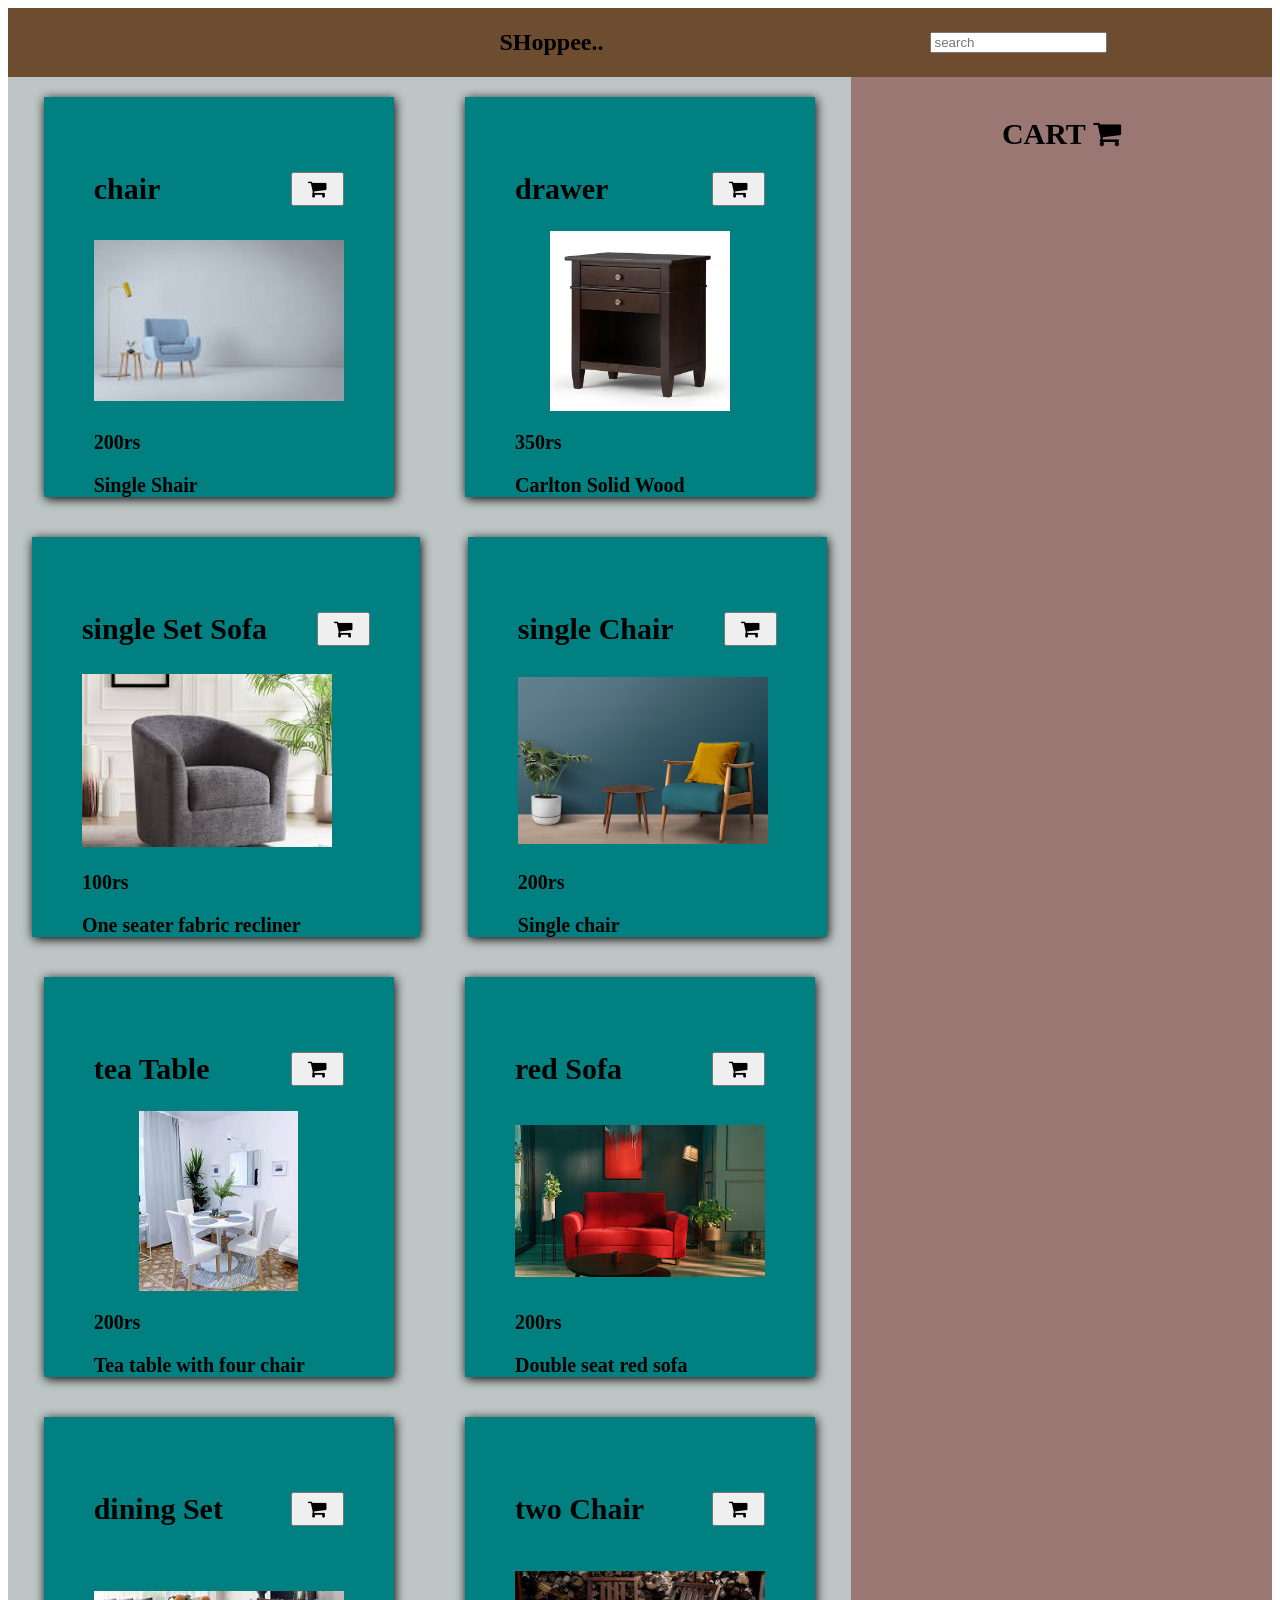
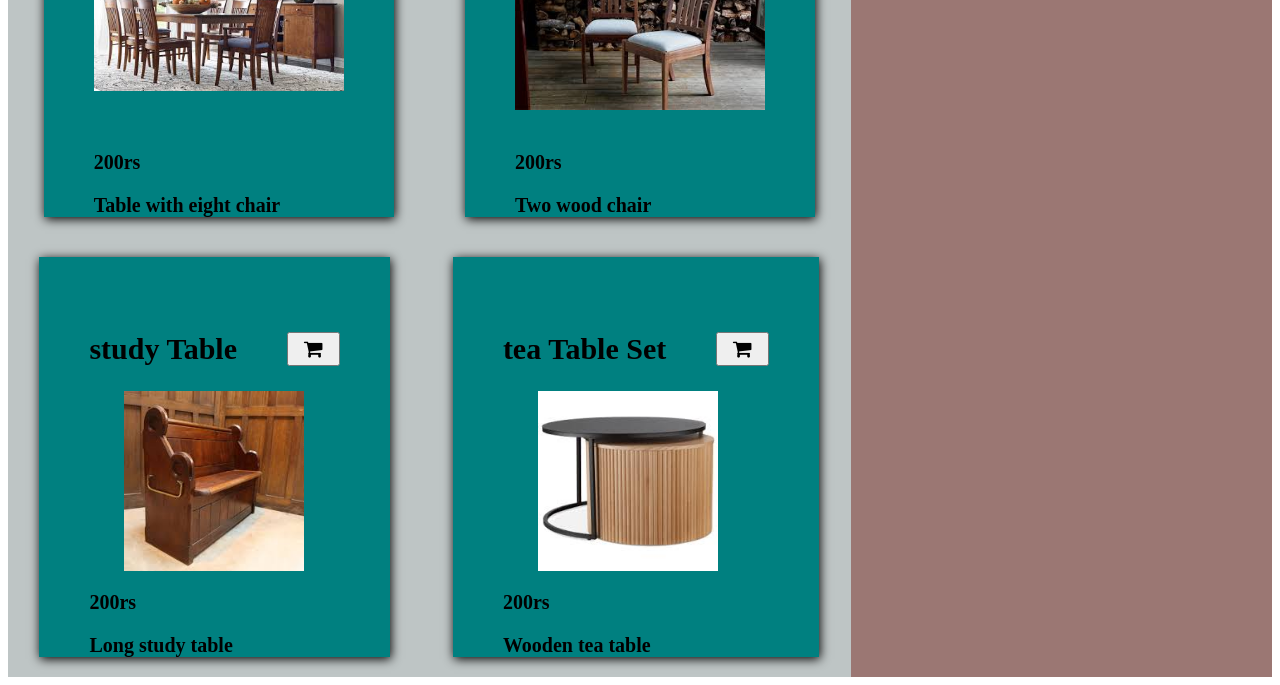
<file: Assignment-4/index.html>
<!DOCTYPE html>
<html>
<head>
    <meta charset="UTF-8">
    <meta name="viewport" content="width=device-width, initial-scale=1.0">
    <title>shoppee</title>
    <link rel="stylesheet" href="css/style.css">
    <link rel="stylesheet" href="https://cdnjs.cloudflare.com/ajax/libs/font-awesome/4.7.0/css/font-awesome.min.css">
</head>
<body>
    <header>
        <i></i>
        <h2>SHoppee..</h2>
        <input type="search" placeholder="search" class="search">
    </header>
    <div class="main">
        <div class="viewProduct">
        </div>
        <div class="cart">
            <h4>CART
                <i class="fa fa-shopping-cart"></i>
            </h4>
            <div class="viewCartMain">
            </div>
        </div>
    </div>
    <script src="https://code.jquery.com/jquery-3.7.1.min.js"
        integrity="sha256-/JqT3SQfawRcv/BIHPThkBvs0OEvtFFmqPF/lYI/Cxo=" crossorigin="anonymous"></script>
    <script src="javaScript/script.js"></script>
</body>
</html>
</file>
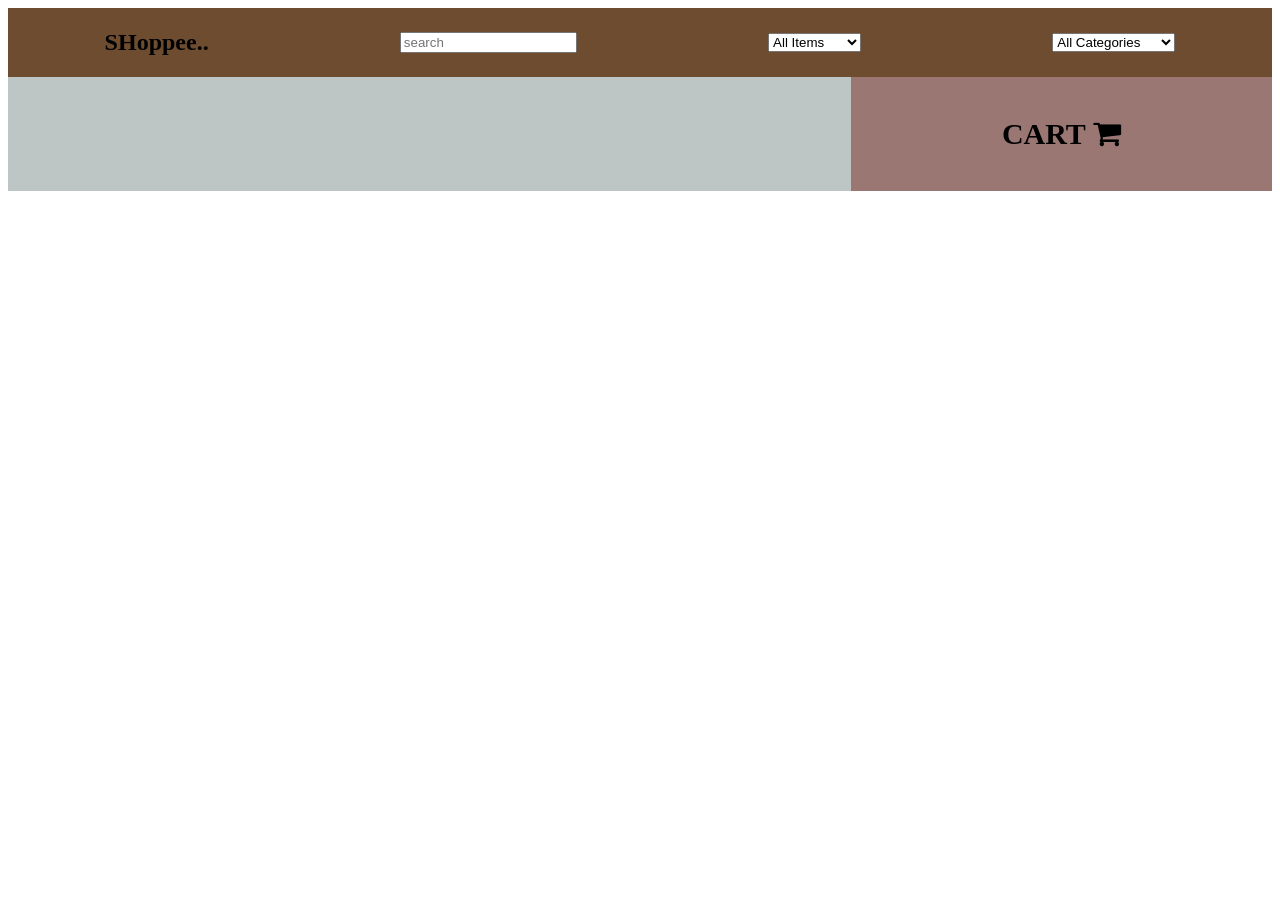
<file: Assignment-five/index.html>
<!DOCTYPE html>
<html>
<head>
    <meta charset="UTF-8">
    <meta name="viewport" content="width=device-width, initial-scale=1.0">
    <title>Document</title>
    <link rel="stylesheet" href="css/style.css">
    <link rel="stylesheet" href="https://cdnjs.cloudflare.com/ajax/libs/font-awesome/4.7.0/css/font-awesome.min.css">
</head>
<body>
    <header>
        <h2>SHoppee..</h2>
        <input type="search" placeholder="search" class="search">
        <select class="criteria">
            <option value="all" selected>All Items</option>
            <option value="lowToHigh">Low to High</option>
            <option value="HighToLow">High to low</option>
            <option value="rating">Rating</option>
        </select>
        <select class="category">
            <option value="all" selected>All Categories</option>
            <option value="smartphones"> smartPhone</option>
            <option value="laptops">Laptops</option>
            <option value="home-decoration">home-decoration</option>
            <option value="groceries">groceries</option>
            <option value="skincare">skincare</option>
            <option value="fragrances">fragrances</option>
        </select>
    </header>
    <div class="main">
        <div class="viewProduct">
        </div>
        <div class="cart">
            <h4>CART
                <i class="fa fa-shopping-cart"></i>
            </h4>
            <p class="net">Total Price: <sapn class="netPrice"></sapn> rs</p>
            <div class="viewCartMain">
            </div>
        </div>
    </div>
    <script src="https://code.jquery.com/jquery-3.7.1.min.js"integrity="sha256-/JqT3SQfawRcv/BIHPThkBvs0OEvtFFmqPF/lYI/Cxo=" crossorigin="anonymous"></script>
    <script src="javaScript/script.js"></script>
</body>
</html>
</file>
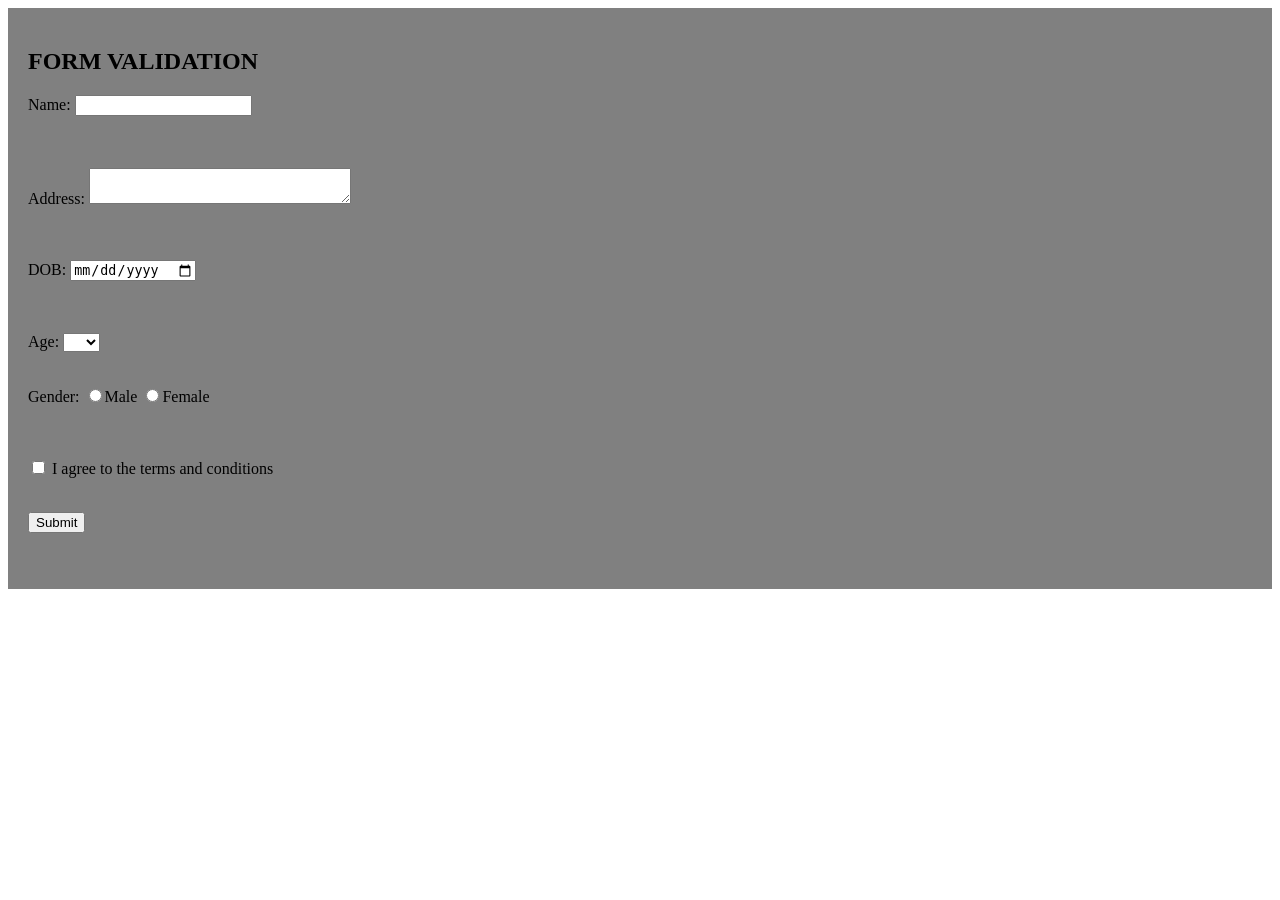
<file: Assignment-one/index.html>
<!DOCTYPE html>
<html>
<head>
    <meta charset="UTF-8">
    <meta name="viewport" content="width=device-width, initial-scale=1.0">
    <title>Document</title>
    <link rel="stylesheet" href="css/style.css">
</head>
<body>
    <form>
        <h2>FORM VALIDATION</h2>
        <label for="userName">Name:</label>
        <input type="text" id="userName"><br>
        <p class="errorName"></p>
        <br><br>
        <label for="address">Address:</label>
        <textarea id="address" rows="2" cols="30"></textarea><br>
        <p class="errorAddress"></p>
        <br><br>
        <label for="dob">DOB:</label>
        <input type="date" id="dob"><br>
        <p class="errorDOB"></p>
        <br><br>
        <label for="userAge" class="name">Age:</label>
        <select id="userAge" >
            <option></option>
            <option value="4">4</option>
            <option value="5">5</option>
            <option value="6">6</option>
            <option value="7">7</option>
            <option value="8">8</option>
            <option value="9">9</option>
            <option value="10">10</option>
        </select><br><br>
        <p class="errorAge"></p>
        <label for="gender" id="gender">Gender:</label>
        <label>
        <input type="radio" id="male" value="male" name="gender">Male</label>
        <label>
        <input type="radio" id="female" value="female" name="gender">Female</label><br>
        <p class="errorGender"></p>
        <br><br>
        <input type="checkbox" id="terms">
        <label for="terms">I agree to the terms and conditions</label><br>
        <p class="errorCheck"></p><br>
        <button type="submit" id="btnSubmit">Submit</button><br><br>
        <br>
    </form>
    <script src="https://code.jquery.com/jquery-3.7.1.min.js" integrity="sha256-/JqT3SQfawRcv/BIHPThkBvs0OEvtFFmqPF/lYI/Cxo=" crossorigin="anonymous"></script>
    <script src="JavaScript/script.js"></script>
</body>
</html>
</file>
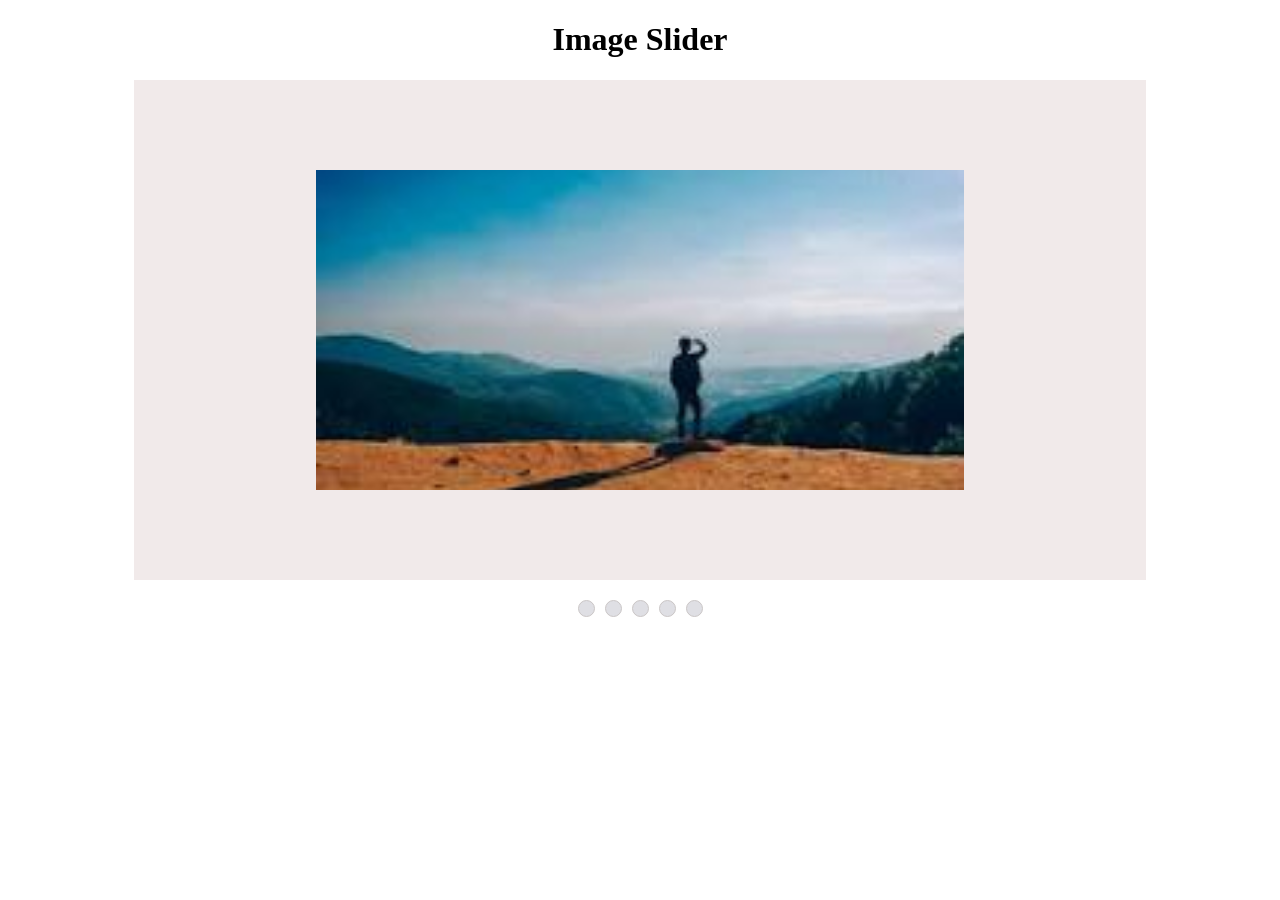
<file: Assignment-two/index.html>
<!DOCTYPE html>
<html>
<head>
  <meta charset="UTF-8">
  <meta name="viewport" content="width=device-width, initial-scale=1.0">
  <title>Document</title>
  <link rel="stylesheet" href="css/style.css">
</head>
<body>
  <h1>Image Slider</h1>
  <div class="imageContainer">
    <div class="imgSlider">
      <img src="images/images1.jpeg" class="active images1 images">
      <img src="images/images2.jpeg" class="images2 images">
      <img src="images/images3.jpeg" class="images3 images">
      <img src="images/images4.jpeg" class="images4 images">
      <img src="images/images5.jpeg" class="images5 images">
    </div>
  </div>
  <div class="bullets_main">
    <div class="bullets1 bullets activeButton"></div>
    <div class="bullets2 bullets"></div>
    <div class="bullets3 bullets"></div>
    <div class="bullets4 bullets"></div>
    <div class="bullets5 bullets"></div>
  </div>
  <script src="https://code.jquery.com/jquery-3.7.1.min.js"
    integrity="sha256-/JqT3SQfawRcv/BIHPThkBvs0OEvtFFmqPF/lYI/Cxo=" crossorigin="anonymous"></script>
  <script src="javaScript/script.js"></script>
</body>
</html>
</file>
<file: Assignment-4/css/style.css>
header{
    background-color: rgb(110, 76, 48);
    padding: 1px;
    display: flex;
    justify-content: space-around;
    align-items: center;
}
.main{
    display: flex;
}
.cart{
    background-color: rgb(155, 119, 115);;
    flex: 1;  
}
.viewProduct{
    background-color: rgb(190, 197, 197);
    flex: 2;
    display: flex;
    justify-content: space-around;
    flex-wrap: wrap;
}
.cart  h4{
    font-size: 30px;
    text-align: center;
}
.pro{
    width: 250px;
    min-height: 300px;
    margin: 20px;
    display: flex;
    flex-direction: column;
    justify-content: space-around;
    align-items: center;
    border: 25px solid rgb(209, 215, 219);
}
.proHead, .cartHead{
    display: flex;
    justify-content: space-between;
    align-items: center;
}

button{
    margin: 0 0px 0 50px ;
    padding: 5px 15px;
}
.inputQuantity{
     width: 100px;
}
.viewCartMain{
    display: none;
}
</file>
<file: Assignment-five/css/style.css>
header{
    background-color: rgb(110, 76, 48);
    padding: 1px;
    display: flex;
    justify-content: space-around;
    align-items: center;
}
.main{
    display: flex;
}
.cart{
    background-color: rgb(155, 119, 115);;
    flex: 1;  
}
.viewProduct{
    background-color: rgb(190, 197, 197);
    flex: 2;
}
.cart  h4{
    font-size: 30px;
    text-align: center;
}
.pro{
    width: 250px;
    min-height: 300px;
    margin: 20px;
    display: flex;
    flex-direction: column;
    justify-content: space-around;
    align-items: center;
    border: 25px solid rgb(209, 215, 219);
}
.proHead, .cartHead{
    display: flex;
    justify-content: space-between;
    align-items: center;
}

button{
    margin: 0 0px 0 50px ;
    padding: 5px 15px;
}
.inputQuantity{
     width: 100px;
}
.viewCartMain{
    display: none;
}
.net{
    display: none;
}
</file>
<file: Assignment-one/css/style.css>
form{
    background-color: gray;
    padding: 20px;
}
p{
    color: rgb(135, 24, 24);
}
</file>
<file: Assignment-two/css/style.css>
h1 {
    text-align: center;
}

.imageContainer {
    margin: auto;
    width: 80%;
    height: 500px;
    background-color: rgb(241, 234, 234);
    display: flex;
    align-items: center;
    justify-content: space-around;
}

.imgSlider {
    display: flex;
    align-items: center;
    justify-content: center;
    width: 80%;
    height: 400px;
    position: relative;
}

img {
    height: 80%;
    width: 80%;
    object-fit: cover;
    position: absolute;
    display: none;
}

.bullets {
    border-radius: 50%;
    width: 15px;
    height: 15px;
    background-color: rgb(223, 223, 228);
    margin: 0 5px;
    border: 1px solid rgb(202, 198, 198);
}

.bullets_main {
    display: flex;
    align-items: center;
    justify-content: center;
    margin: 20px auto;
}

.active {
    display: block;
}
</file>
